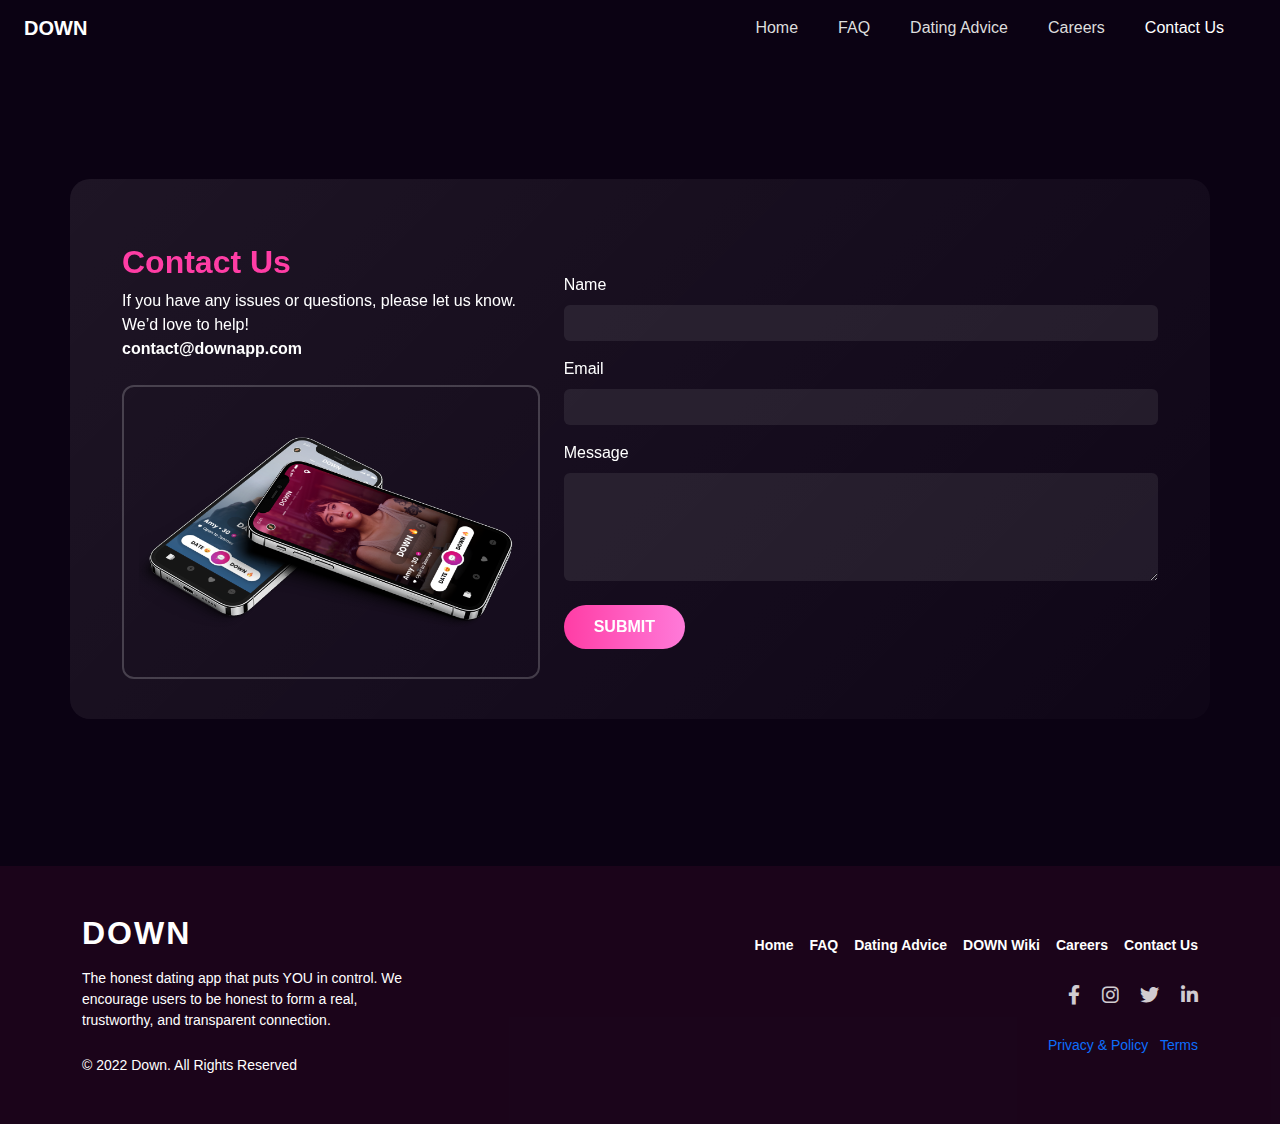
<file: contact.html>
<!DOCTYPE html>
<html lang="en">
<head>
    <meta charset="UTF-8">
    <title>DOWN – Contact Us</title>
    <meta name="viewport" content="width=device-width, initial-scale=1.0">

    <!-- Bootstrap 5 -->
    <link href="https://cdn.jsdelivr.net/npm/bootstrap@5.3.2/dist/css/bootstrap.min.css" rel="stylesheet">

    <!-- Custom CSS -->
    <link rel="stylesheet" href="contact.css">
    <!-- Font Awesome for Icons -->
    <link rel="stylesheet" href="https://cdnjs.cloudflare.com/ajax/libs/font-awesome/6.0.0/css/all.min.css">
</head>
<body>

<!-- ===== HEADER ===== -->
<nav class="navbar navbar-expand-lg navbar-dark px-4">
    <a class="navbar-brand fw-bold" href="#">DOWN</a>

    <button class="navbar-toggler" type="button" data-bs-toggle="collapse" data-bs-target="#menu">
        <span class="navbar-toggler-icon"></span>
    </button>

    <div class="collapse navbar-collapse justify-content-end" id="menu">
        <ul class="navbar-nav">
            <li class="nav-item"><a class="nav-link me-4" href="index.html">Home</a></li>
            <li class="nav-item"><a class="nav-link me-4" href="#">FAQ</a></li>
            <li class="nav-item"><a class="nav-link me-4" href="#">Dating Advice</a></li>
            <li class="nav-item"><a class="nav-link me-4" href="#">Careers</a></li>
            <li class="nav-item"><a class="nav-link me-4 active" href="contact.html">Contact Us</a></li>
        </ul>
    </div>
</nav>

<!-- ===== CONTACT SECTION ===== -->
<section class="contact-section d-flex align-items-center">
    <div class="container">
        <div class="contact-card row g-4 align-items-center">

            <!-- LEFT -->
            <div class="col-lg-5 text-center text-lg-start">
                <h2 class="title">Contact Us</h2>
                <p class="text-white">
                    If you have any issues or questions, please let us know.
                    We’d love to help!
                    <br>
                    <span class="fw-bold gradient-text">contact@downapp.com</span>
                </p>

                <div class="phone-box mt-4">
                    <img src="img/phone-img2.png" alt="App preview" class="img-fluid">
                </div>
            </div>

            <!-- RIGHT -->
            <div class="col-lg-7">
                <form>
                    <div class="mb-3">
                        <label class="form-label">Name</label>
                        <input type="text" class="form-control custom-input">
                    </div>

                    <div class="mb-3">
                        <label class="form-label">Email</label>
                        <input type="email" class="form-control custom-input">
                    </div>

                    <div class="mb-4">
                        <label class="form-label">Message</label>
                        <textarea rows="4" class="form-control custom-input"></textarea>
                    </div>

                    <button class="btn submit-btn">SUBMIT</button>
                </form>
            </div>

        </div>
    </div>
</section>

<!-- ===== FOOTER ===== -->
<!-- Footer -->
    <footer class="footer mt-auto py-5 text-center text-md-start">
        <div class="container">
            <div class="row align-items-center">
                <div class="col-md-6 mb-3 mb-md-0">
                    <h2 class="fw-bold mb-3">DOWN</h2>
                    <p class="text-light-50 small mb-4" style="max-width: 350px;">
                        The honest dating app that puts YOU in control. We encourage users to be honest to form a real,
                        trustworthy, and transparent connection.
                    </p>
                    <div class="small text-light-50">
                        &copy; 2022 Down. All Rights Reserved
                    </div>
                </div>
                <div class="col-md-6 text-md-end">
                    <div class="nav justify-content-center justify-content-md-end gap-3 mb-4 small fw-bold">
                        <a href="index.html" class="text-white text-decoration-none">Home</a>
                        <a href="#" class="text-white text-decoration-none">FAQ</a>
                        <a href="#" class="text-white text-decoration-none">Dating Advice</a>
                        <a href="#" class="text-white text-decoration-none">DOWN Wiki</a>
                        <a href="#" class="text-white text-decoration-none">Careers</a>
                        <a href="#" class="text-white text-decoration-none">Contact Us</a>
                    </div>
                    <div class="social-icons fs-5 mb-4">
                        <a href="#" class="text-white me-3"><i class="fab fa-facebook-f"></i></a>
                        <a href="#" class="text-white me-3"><i class="fab fa-instagram"></i></a>
                        <a href="#" class="text-white me-3"><i class="fab fa-twitter"></i></a>
                        <a href="#" class="text-white"><i class="fab fa-linkedin-in"></i></a>
                    </div>
                    <div class="small text-light-50">
                        <a href="#" class="text-light-50 text-decoration-none me-2">Privacy & Policy</a>
                        <a href="#" class="text-light-50 text-decoration-none">Terms</a>
                    </div>
                </div>
            </div>
        </div>
    </footer>


<script src="https://cdn.jsdelivr.net/npm/bootstrap@5.3.2/dist/js/bootstrap.bundle.min.js"></script>
</body>
</html>
</file>
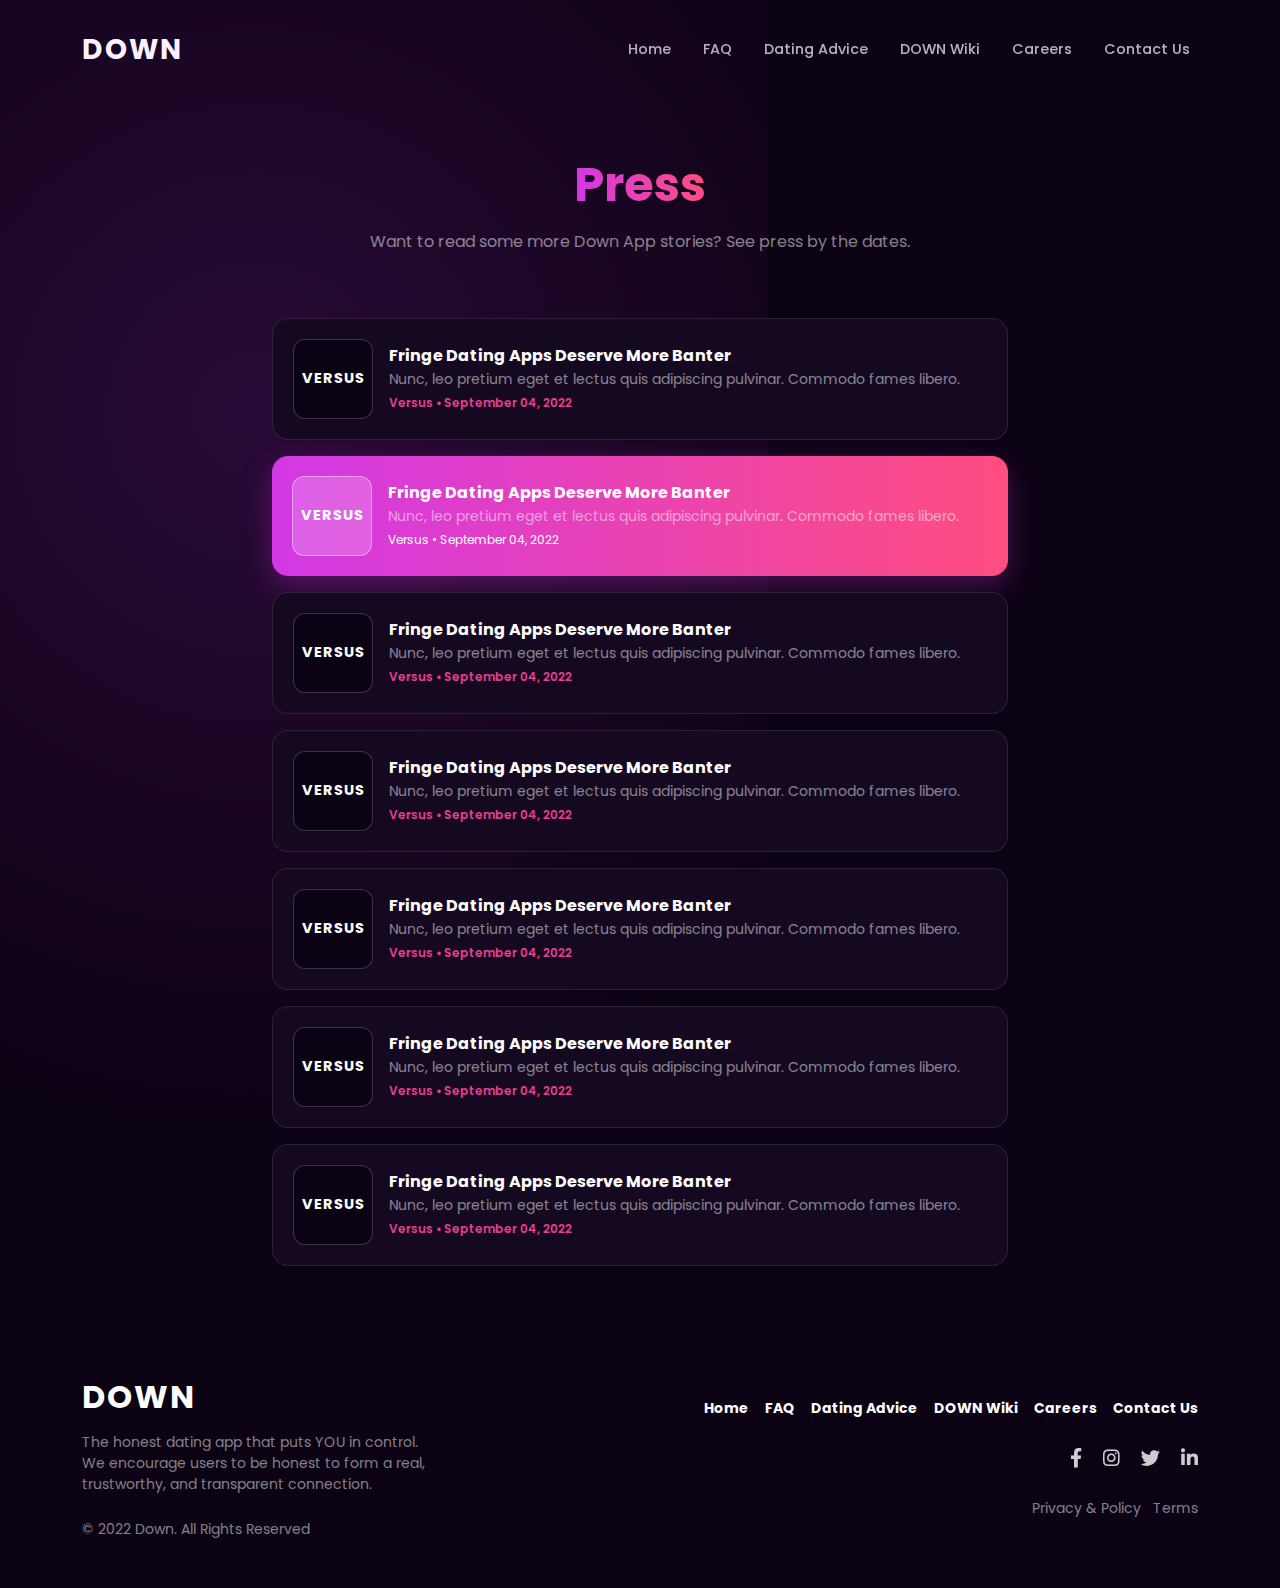
<file: press.html>
<!DOCTYPE html>
<html lang="en">

<head>
    <meta charset="UTF-8">
    <meta name="viewport" content="width=device-width, initial-scale=1.0">
    <title>Press - DOWN</title>
    <!-- Bootstrap 5 CSS -->
    <link href="https://cdn.jsdelivr.net/npm/bootstrap@5.3.0/dist/css/bootstrap.min.css" rel="stylesheet">
    <!-- Custom CSS -->
    <link rel="stylesheet" href="press.css">
    <!-- Font Awesome for Icons -->
    <link rel="stylesheet" href="https://cdnjs.cloudflare.com/ajax/libs/font-awesome/6.0.0/css/all.min.css">
</head>

<body>

    <!-- Navbar -->
    <nav class="navbar navbar-expand-lg navbar-dark bg-transparent pt-4">
        <div class="container">
            <a class="navbar-brand fw-bold fs-3" href="#">DOWN</a>
            <button class="navbar-toggler" type="button" data-bs-toggle="collapse" data-bs-target="#navbarNav">
                <span class="navbar-toggler-icon"></span>
            </button>
            <div class="collapse navbar-collapse justify-content-end" id="navbarNav">
                <ul class="navbar-nav gap-3">
                    <li class="nav-item"><a class="nav-link" href="index.html">Home</a></li>
                    <li class="nav-item"><a class="nav-link" href="#">FAQ</a></li>
                    <li class="nav-item"><a class="nav-link" href="#">Dating Advice</a></li>
                    <li class="nav-item"><a class="nav-link" href="#">DOWN Wiki</a></li>
                    <li class="nav-item"><a class="nav-link" href="#">Careers</a></li>
                    <li class="nav-item"><a class="nav-link" href="index.html">Contact Us</a></li>
                </ul>
            </div>
        </div>
    </nav>

    <!-- Main Content -->
    <section class="press-section py-5 position-relative">
        <div class="press-glow"></div> <!-- Background Glow -->
        <div class="container position-relative z-1">
            <!-- Header Text -->
            <div class="row mb-5 text-center">
                <div class="col-12">
                    <h1 class="gradient-text fw-bold mb-3">Press</h1>
                    <p class="text-light-50 fs-6">
                        Want to read some more Down App stories? See press by the dates.
                    </p>
                </div>
            </div>

            <!-- Press Cards List -->
            <div class="row justify-content-center">
                <div class="col-lg-8">
                    <!-- Card 1 -->
                    <div class="press-card d-flex align-items-center mb-3">
                        <div class="versus-logo-placeholder d-flex align-items-center justify-content-center">
                            VERSUS
                        </div>
                        <div class="ms-3 flex-grow-1">
                            <h5 class="mb-1 fw-bold fs-6">Fringe Dating Apps Deserve More Banter</h5>
                            <p class="text-light-50 small mb-1 d-none d-md-block">Nunc, leo pretium eget et lectus quis
                                adipiscing pulvinar. Commodo fames libero.</p>
                            <div class="text-pink small" style="font-size: 0.75rem;">Versus • September 04, 2022</div>
                        </div>
                    </div>

                    <!-- Card 2 (Active) -->
                    <div class="press-card active d-flex align-items-center mb-3">
                        <div class="versus-logo-placeholder d-flex align-items-center justify-content-center">
                            VERSUS
                        </div>
                        <div class="ms-3 flex-grow-1">
                            <h5 class="mb-1 fw-bold fs-6">Fringe Dating Apps Deserve More Banter</h5>
                            <p class="text-white-50 small mb-1 d-none d-md-block">Nunc, leo pretium eget et lectus quis
                                adipiscing pulvinar. Commodo fames libero.</p>
                            <div class="text-white small" style="font-size: 0.75rem;">Versus • September 04, 2022</div>
                        </div>
                    </div>

                    <!-- Card 3 -->
                    <div class="press-card d-flex align-items-center mb-3">
                        <div class="versus-logo-placeholder d-flex align-items-center justify-content-center">
                            VERSUS
                        </div>
                        <div class="ms-3 flex-grow-1">
                            <h5 class="mb-1 fw-bold fs-6">Fringe Dating Apps Deserve More Banter</h5>
                            <p class="text-light-50 small mb-1 d-none d-md-block">Nunc, leo pretium eget et lectus quis
                                adipiscing pulvinar. Commodo fames libero.</p>
                            <div class="text-pink small" style="font-size: 0.75rem;">Versus • September 04, 2022</div>
                        </div>
                    </div>

                    <!-- Card 4 -->
                    <div class="press-card d-flex align-items-center mb-3">
                        <div class="versus-logo-placeholder d-flex align-items-center justify-content-center">
                            VERSUS
                        </div>
                        <div class="ms-3 flex-grow-1">
                            <h5 class="mb-1 fw-bold fs-6">Fringe Dating Apps Deserve More Banter</h5>
                            <p class="text-light-50 small mb-1 d-none d-md-block">Nunc, leo pretium eget et lectus quis
                                adipiscing pulvinar. Commodo fames libero.</p>
                            <div class="text-pink small" style="font-size: 0.75rem;">Versus • September 04, 2022</div>
                        </div>
                    </div>
                    <!-- Card 5 -->
                    <div class="press-card d-flex align-items-center mb-3">
                        <div class="versus-logo-placeholder d-flex align-items-center justify-content-center">
                            VERSUS
                        </div>
                        <div class="ms-3 flex-grow-1">
                            <h5 class="mb-1 fw-bold fs-6">Fringe Dating Apps Deserve More Banter</h5>
                            <p class="text-light-50 small mb-1 d-none d-md-block">Nunc, leo pretium eget et lectus quis
                                adipiscing pulvinar. Commodo fames libero.</p>
                            <div class="text-pink small" style="font-size: 0.75rem;">Versus • September 04, 2022</div>
                        </div>
                    </div>
                    <!-- Card 6 -->
                    <div class="press-card d-flex align-items-center mb-3">
                        <div class="versus-logo-placeholder d-flex align-items-center justify-content-center">
                            VERSUS
                        </div>
                        <div class="ms-3 flex-grow-1">
                            <h5 class="mb-1 fw-bold fs-6">Fringe Dating Apps Deserve More Banter</h5>
                            <p class="text-light-50 small mb-1 d-none d-md-block">Nunc, leo pretium eget et lectus quis
                                adipiscing pulvinar. Commodo fames libero.</p>
                            <div class="text-pink small" style="font-size: 0.75rem;">Versus • September 04, 2022</div>
                        </div>
                    </div>
                    <!-- Card 7 -->
                    <div class="press-card d-flex align-items-center mb-3">
                        <div class="versus-logo-placeholder d-flex align-items-center justify-content-center">
                            VERSUS
                        </div>
                        <div class="ms-3 flex-grow-1">
                            <h5 class="mb-1 fw-bold fs-6">Fringe Dating Apps Deserve More Banter</h5>
                            <p class="text-light-50 small mb-1 d-none d-md-block">Nunc, leo pretium eget et lectus quis
                                adipiscing pulvinar. Commodo fames libero.</p>
                            <div class="text-pink small" style="font-size: 0.75rem;">Versus • September 04, 2022</div>
                        </div>
                    </div>

                </div>
            </div>
        </div>
    </section>

    <!-- Footer -->
    <footer class="footer mt-auto py-5 text-center text-md-start">
        <div class="container">
            <div class="row align-items-center">
                <div class="col-md-6 mb-3 mb-md-0">
                    <h2 class="fw-bold mb-3">DOWN</h2>
                    <p class="text-light-50 small mb-4" style="max-width: 350px;">
                        The honest dating app that puts YOU in control. We encourage users to be honest to form a real,
                        trustworthy, and transparent connection.
                    </p>
                    <div class="small text-light-50">
                        &copy; 2022 Down. All Rights Reserved
                    </div>
                </div>
                <div class="col-md-6 text-md-end">
                    <div class="nav justify-content-center justify-content-md-end gap-3 mb-4 small fw-bold">
                        <a href="index.html" class="text-white text-decoration-none">Home</a>
                        <a href="#" class="text-white text-decoration-none">FAQ</a>
                        <a href="#" class="text-white text-decoration-none">Dating Advice</a>
                        <a href="#" class="text-white text-decoration-none">DOWN Wiki</a>
                        <a href="#" class="text-white text-decoration-none">Careers</a>
                        <a href="index.html" class="text-white text-decoration-none">Contact Us</a>
                    </div>
                    <div class="social-icons fs-5 mb-4">
                        <a href="#" class="text-white me-3"><i class="fab fa-facebook-f"></i></a>
                        <a href="#" class="text-white me-3"><i class="fab fa-instagram"></i></a>
                        <a href="#" class="text-white me-3"><i class="fab fa-twitter"></i></a>
                        <a href="#" class="text-white"><i class="fab fa-linkedin-in"></i></a>
                    </div>
                    <div class="small text-light-50">
                        <a href="#" class="text-light-50 text-decoration-none me-2">Privacy & Policy</a>
                        <a href="#" class="text-light-50 text-decoration-none">Terms</a>
                    </div>
                </div>
            </div>
        </div>
    </footer>

    <!-- Bootstrap JS -->
    <script src="https://cdn.jsdelivr.net/npm/bootstrap@5.3.0/dist/js/bootstrap.bundle.min.js"></script>
</body>

</html>
</file>
<file: contact.css>
body {
    margin: 0;
    font-family: 'Poppins', sans-serif;
    /* background: radial-gradient(circle at top left, #5c1b4e, #000); */
    color: #fff;
    background-color: #0b0213;
}

/* Navbar */
.navbar {
    background: transparent;
}

.nav-link {
    color: #ddd;
}

.gradient-text {
    background: var(--primary-gradient);
    -webkit-background-clip: text;
    background-clip: text;
    /* color: transparent; */
    font-weight: 800;
}

.nav-link.active {
    color: #ff3da5;
}

/* Contact Section */
.contact-section {
    min-height: 90vh;
}

.contact-card {
    background: linear-gradient(135deg, rgba(255,255,255,0.08), rgba(255,255,255,0.02));
    border-radius: 20px;
    padding: 40px;
    backdrop-filter: blur(10px);
}

/* Title */
.title {
    font-size: 32px;
    font-weight: 700;
    color: #ff3da5;
}

/* Phone Image Box */
.phone-box {
    border: 2px solid rgba(255,255,255,0.2);
    border-radius: 12px;
    padding: 15px;
}

/* Inputs */
.custom-input {
    background: rgba(255,255,255,0.08);
    border: none;
    color: #fff;
}

.custom-input:focus {
    background: rgba(255,255,255,0.12);
    color: #fff;
    box-shadow: none;
}

/* Button */
.submit-btn {
    background: linear-gradient(90deg, #ff3da5, #ff7ad9);
    border: none;
    padding: 10px 30px;
    border-radius: 30px;
    color: #fff;
    font-weight: 600;
}

/* Footer */
.footer {
    padding-top: 80px;
    padding-bottom: 40px;
    border-top: none;
    background-color: #2907218a;
}

.footer h2 {
    font-size: 2rem;
    letter-spacing: 2px;
}

.social-icons a {
    font-size: 1.2rem;
    opacity: 0.8;
    transition: opacity 0.2s;
}

.social-icons a:hover {
    opacity: 1;
}

.footer a.text-light-50:hover {
    color: #fff !important;
}
</file>
<file: press.css>
/* Body & Core */
@import url('https://fonts.googleapis.com/css2?family=Poppins:wght@300;400;600;700&display=swap');

body {
    background-color: #0b0213;
    /* Deep dark purple/black */
    color: #fff;
    font-family: 'Poppins', sans-serif;
    min-height: 100vh;
    display: flex;
    flex-direction: column;
}

/* Typography & Utils */
.text-light-50 {
    color: rgba(255, 255, 255, 0.5);
}

.text-pink {
    color: #e63e90;
    font-weight: 600;
}

h1,
h2,
h3,
h4,
h5,
h6 {
    font-weight: 700;
}

/* Navbar */
.navbar {
    padding-top: 2rem;
    padding-bottom: 2rem;
}

.navbar-brand {
    font-weight: 800;
    font-size: 1.8rem;
    letter-spacing: 2px;
}

.nav-link {
    font-size: 0.9rem;
    font-weight: 500;
    color: #fff !important;
    opacity: 0.7;
    transition: opacity 0.3s;
}

.nav-link:hover,
.nav-link.active {
    opacity: 1;
}

/* Gradient Text */
.gradient-text {
    background: linear-gradient(90deg, #d338e5 0%, #ff4d80 100%);
    -webkit-background-clip: text;
    -webkit-text-fill-color: transparent;
    font-size: 3rem;
    margin-bottom: 20px;
    display: inline-block;
}

/* Contact Card */
.contact-card {
    background-color: #170b22;
    /* Slightly lighter dark purple */
    border: 1px solid rgba(255, 255, 255, 0.05);
    border-radius: 30px;
    margin-top: 30px;
    overflow: hidden;
    padding: 30px;
}

/* Image Section */
.image-wrapper {
    position: relative;
    padding: 20px;
    display: flex;
    justify-content: center;
    align-items: center;
}

.image-wrapper::before {
    /* The square border frame behind phones */
    content: "";
    position: absolute;
    width: 250px;
    height: 250px;
    border: 3px solid #3b2850;
    border-radius: 4px;
    z-index: 0;
    transform: rotate(0deg);
}

.floating-phones {
    position: relative;
    z-index: 1;
    max-width: 100%;
}

/* Form Styles */
.custom-input {
    background-color: #241630;
    /* Dark input background */
    border: 1px solid transparent;
    border-radius: 12px;
    padding: 15px;
    color: #fff;
    font-size: 0.95rem;
    margin-bottom: 10px;
}

.custom-input::placeholder {
    color: rgba(255, 255, 255, 0.3);
}

.custom-input:focus {
    background-color: #241630;
    border: 1px solid #d338e5;
    color: #fff;
    box-shadow: none;
}

.form-label {
    font-size: 0.9rem;
    font-weight: 600;
    margin-bottom: 8px;
    color: #fff;
}

/* Checkbox specific */
.form-check-input {
    width: 1.5em;
    height: 1.5em;
    margin-top: 0;
    border-color: #ccc;
}

.form-check-label {
    padding-left: 0.5rem;
    font-size: 0.9rem;
    font-weight: 500;
}

/* Submit Button */
.btn-gradient {
    background: linear-gradient(90deg, #d338e5 0%, #ff4d80 100%);
    border: none;
    transition: all 0.3s ease;
    font-size: 0.85rem;
    letter-spacing: 2px;
    border-radius: 50px;
    /* Pill shape */
    padding: 12px 60px;
    text-transform: uppercase;
    font-weight: 800;
}

.btn-gradient:hover {
    transform: translateY(-2px);
    box-shadow: 0 5px 15px rgba(211, 56, 229, 0.4);
    color: #fff;
}

/* Press Page Styles */

/* Header Glow */
.press-glow {
    position: absolute;
    top: -50%;
    left: -20%;
    width: 80%;
    height: 150%;
    background: radial-gradient(circle, rgba(213, 51, 255, 0.15) 0%, rgba(11, 2, 19, 0) 70%);
    z-index: 0;
    pointer-events: none;
}

/* Press Cards */
.press-card {
    background-color: #150921;
    border: 1px solid rgba(255, 255, 255, 0.1);
    border-radius: 16px;
    padding: 20px;
    transition: all 0.3s ease;
}

.press-card:hover {
    border-color: rgba(213, 51, 255, 0.5);
    background-color: #1e0d2e;
}

/* Active Press Card */
.press-card.active {
    background: linear-gradient(90deg, #d338e5 0%, #ff4d80 100%);
    border: none;
    box-shadow: 0 10px 30px rgba(211, 56, 229, 0.3);
}

.press-card.active .versus-logo-placeholder {
    background-color: rgba(255, 255, 255, 0.2);
    border: 1px solid rgba(255, 255, 255, 0.4);
}

/* Versus Logo Placeholder */
.versus-logo-placeholder {
    width: 80px;
    height: 80px;
    background-color: #0b0213;
    border: 1px solid rgba(255, 255, 255, 0.2);
    border-radius: 12px;
    color: #fff;
    font-weight: 700;
    font-size: 0.9rem;
    letter-spacing: 1px;
    flex-shrink: 0;
}

/* Footer (Existing + Tweaks) */
.footer {
    padding-top: 80px;
    padding-bottom: 40px;
    border-top: none;
}

.footer h2 {
    font-size: 2rem;
    letter-spacing: 2px;
}

.social-icons a {
    font-size: 1.2rem;
    opacity: 0.8;
    transition: opacity 0.2s;
}

.social-icons a:hover {
    opacity: 1;
}

.footer a.text-light-50:hover {
    color: #fff !important;
}
</file>
